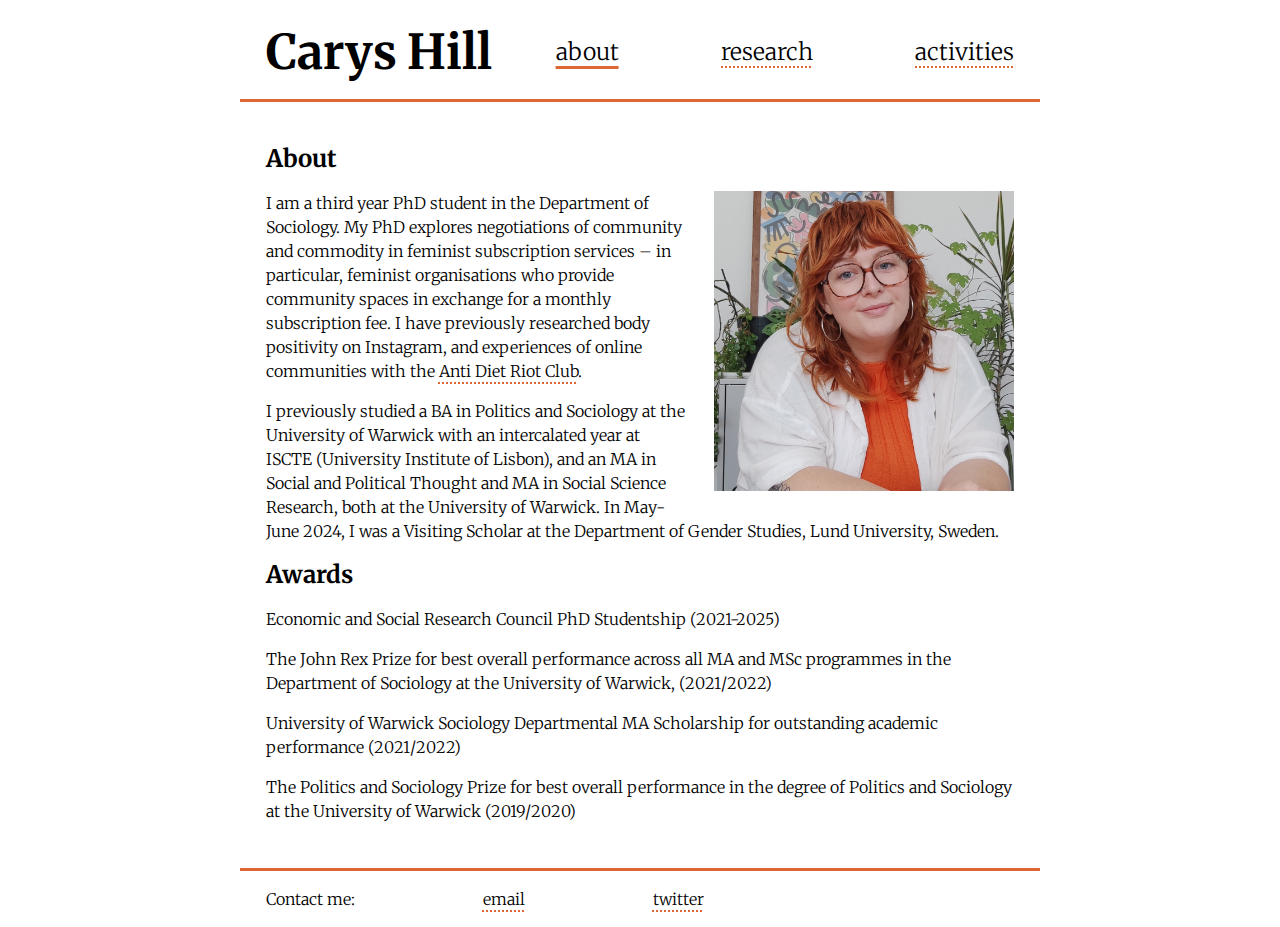
<file: index.html>
<!DOCTYPE html>
<html lang="en">

<head>
    <meta charset="UTF-8">
    <meta name="viewport" content="width=device-width, initial-scale=1.0">
    <link rel="stylesheet" href="./styles.css">
    <link rel="preconnect" href="https://fonts.googleapis.com">
    <link rel="preconnect" href="https://fonts.gstatic.com" crossorigin>
    <link
        href="https://fonts.googleapis.com/css2?family=Merriweather:ital,wght@0,300;0,400;0,700;0,900;1,300;1,400;1,700;1,900&display=swap"
        rel="stylesheet">
    <title>Carys Hill</title>
</head>

<body>
    <header>
        <div id="logo">
            <h1 class="title">Carys Hill</h1>
        </div>
        <nav id="links">
            <a href="./index.html"  class="navlink active">about</a>
            <a href="./research.html" class="navlink">research</a>
            <a href="./activities.html" class="navlink">activities</a>
        </nav>
    </header>
    <main>
        <section id="about">
            <h2>About</h2>
            <figure id="headshot">
                <img  src="assets/profile.jpg">
            </figure>
            <p>
                I am a third year PhD student in the Department of Sociology. My PhD explores negotiations of community
                and commodity in feminist subscription services &ndash; in particular, feminist organisations who provide community spaces in exchange for a monthly subscription fee. I have previously researched body positivity on Instagram, and experiences of online communities with the <a href="https://antidietriotclub.co.uk/" >Anti Diet Riot Club</a>.
            </p>
            <p>
                I previously studied a BA in Politics and Sociology at the University of Warwick with an intercalated year at ISCTE (University Institute of Lisbon), and an MA in Social and Political Thought and MA in Social Science Research, both at the University of Warwick. In May-June 2024, I was a Visiting Scholar at the Department of Gender Studies, Lund University, Sweden.
            </p>
        </section>
        <section id="awards">
            <h2>Awards</h2>
            <p>Economic and Social Research Council PhD Studentship (2021-2025)</p>
            <p>The John Rex Prize for best overall performance across all MA and MSc programmes in the Department of Sociology at the University of Warwick, (2021/2022)</p>
            <p>University of Warwick Sociology Departmental MA Scholarship for outstanding academic performance (2021/2022)</p>
            <p>The Politics and Sociology Prize for best overall performance in the degree of Politics and Sociology at the University of Warwick (2019/2020)</p>
        </section>
    </main>
    <footer>
        <span>Contact me:</span>
        <div class="social">
            <a href="mailto:c.hill.1@warwick.ac.uk">
                email
            </a>
        </div>
        <div class="social">
            <a href="https://x.com/carysshill">
                twitter
            </a>
        </div>
    </footer>
</body>

</html>
</file>
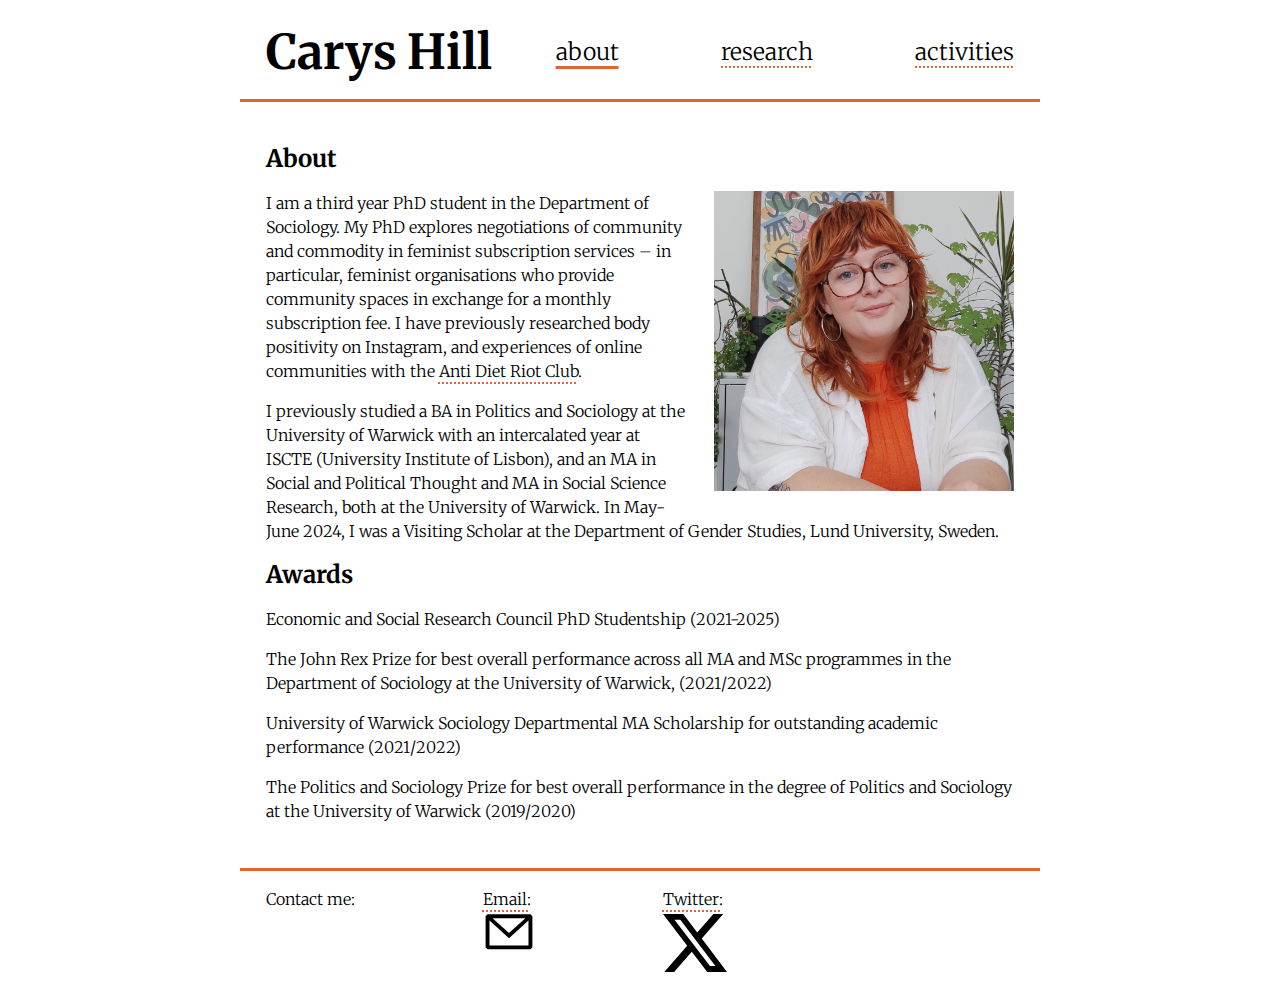
<file: about.html>
<!DOCTYPE html>
<html lang="en">

<head>
    <meta charset="UTF-8">
    <meta name="viewport" content="width=device-width, initial-scale=1.0">
    <link rel="stylesheet" href="./styles.css">
    <link rel="preconnect" href="https://fonts.googleapis.com">
    <link rel="preconnect" href="https://fonts.gstatic.com" crossorigin>
    <link
        href="https://fonts.googleapis.com/css2?family=Merriweather:ital,wght@0,300;0,400;0,700;0,900;1,300;1,400;1,700;1,900&display=swap"
        rel="stylesheet">
    <title>Carys Hill</title>
</head>

<body>
    <header>
        <div id="logo">
            <h1 class="title">Carys Hill</h1>
        </div>
        <nav id="links">
            <a href="./about.html"  class="navlink active">about</a>
            <a href="./research.html" class="navlink">research</a>
            <a href="./activities.html" class="navlink">activities</a>
        </nav>
    </header>
    <main>
        <section id="about">
            <h2>About</h2>
            <figure id="headshot">
                <img  src="assets/profile.jpg">
            </figure>
            <p>
                I am a third year PhD student in the Department of Sociology. My PhD explores negotiations of community
                and commodity in feminist subscription services &ndash; in particular, feminist organisations who provide community spaces in exchange for a monthly subscription fee. I have previously researched body positivity on Instagram, and experiences of online communities with the <a href="https://antidietriotclub.co.uk/" >Anti Diet Riot Club</a>.
            </p>
            <p>
                I previously studied a BA in Politics and Sociology at the University of Warwick with an intercalated year at ISCTE (University Institute of Lisbon), and an MA in Social and Political Thought and MA in Social Science Research, both at the University of Warwick. In May-June 2024, I was a Visiting Scholar at the Department of Gender Studies, Lund University, Sweden.
            </p>
        </section>
        <section id="awards">
            <h2>Awards</h2>
            <p>Economic and Social Research Council PhD Studentship (2021-2025)</p>
            <p>The John Rex Prize for best overall performance across all MA and MSc programmes in the Department of Sociology at the University of Warwick, (2021/2022)</p>
            <p>University of Warwick Sociology Departmental MA Scholarship for outstanding academic performance (2021/2022)</p>
            <p>The Politics and Sociology Prize for best overall performance in the degree of Politics and Sociology at the University of Warwick (2019/2020)</p>
        </section>
    </main>
    <footer>
        <span>Contact me:</span>
        <div class="social">
            <a href="mailto:c.hill.1@warwick.ac.uk">
                Email:
                <svg id="email-icon" class="icon" role="img" viewBox="2 4 20 16" xmlns="http://www.w3.org/2000/svg"> <path fill-rule="evenodd" fill="black" clip-rule="evenodd" d="M3.75 5.25L3 6V18L3.75 18.75H20.25L21 18V6L20.25 5.25H3.75ZM4.5 7.6955V17.25H19.5V7.69525L11.9999 14.5136L4.5 7.6955ZM18.3099 6.75H5.68986L11.9999 12.4864L18.3099 6.75Z"/>
                </svg>
            </a>
        </div>
        <div class="social">
            <a href="https://x.com/carysshill">
                Twitter:
                <svg id="twitter-icon" class="icon" role="img" viewBox="0 0 24 24" xmlns="http://www.w3.org/2000/svg"><title>X</title><path d="M18.901 1.153h3.68l-8.04 9.19L24 22.846h-7.406l-5.8-7.584-6.638 7.584H.474l8.6-9.83L0 1.154h7.594l5.243 6.932ZM17.61 20.644h2.039L6.486 3.24H4.298Z"/></svg>
            </a>
        </div>
    </footer>
</body>

</html>
</file>
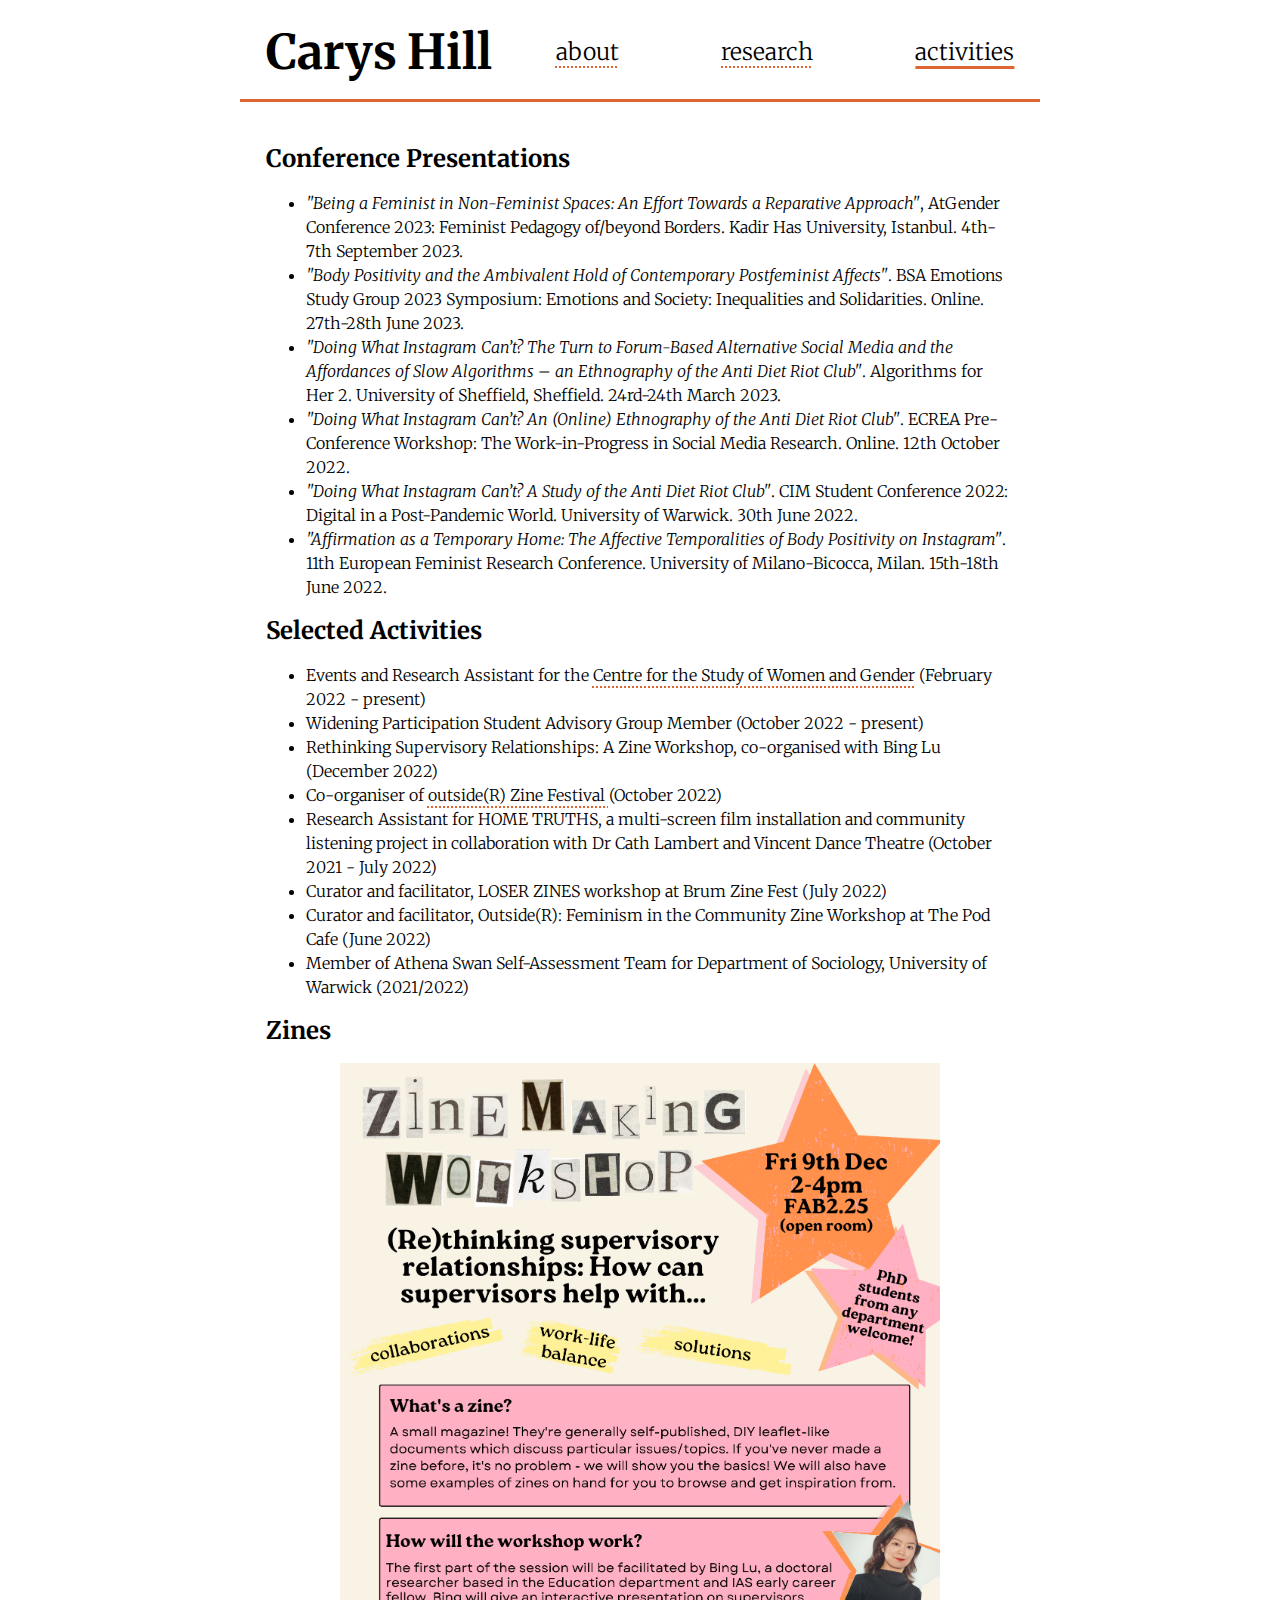
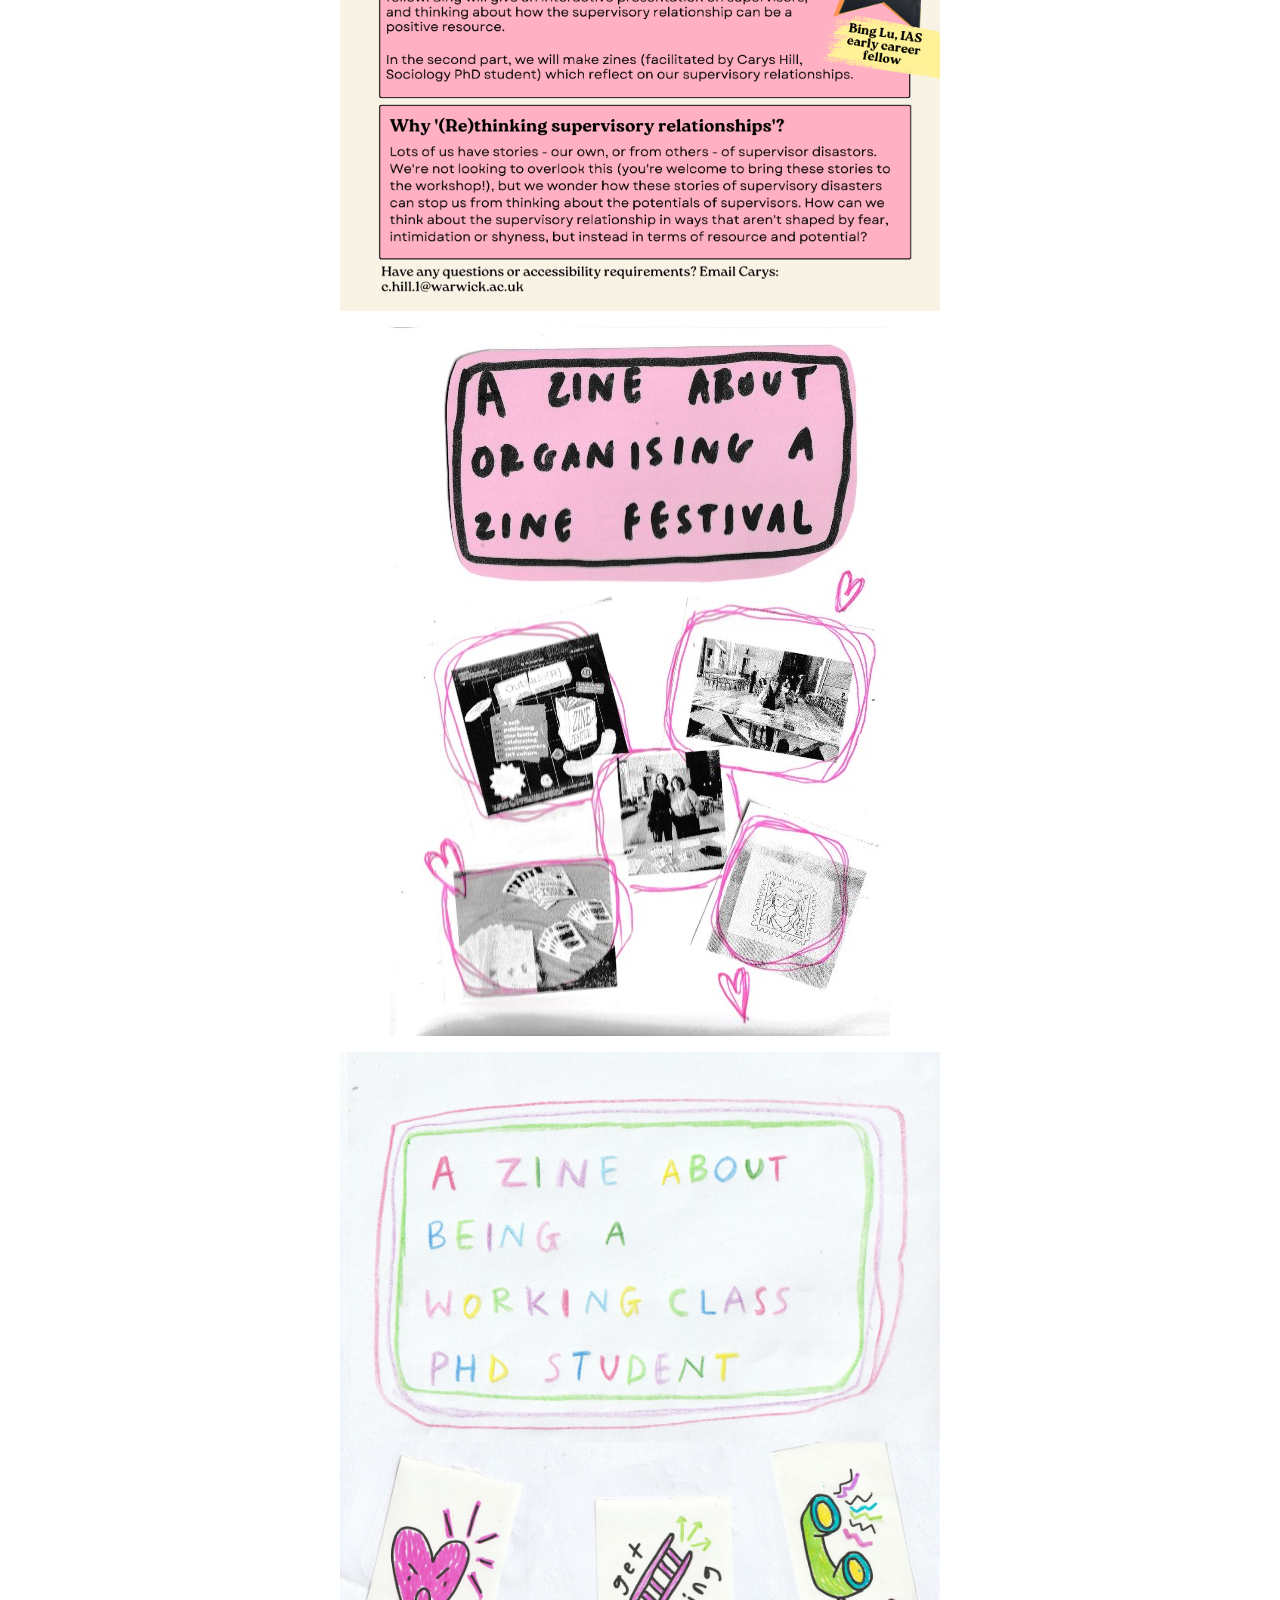
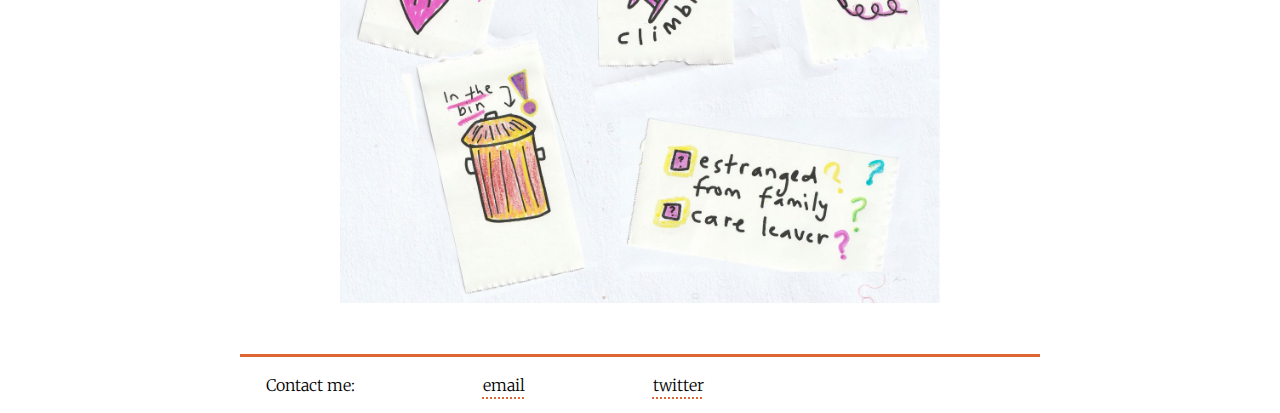
<file: activities.html>
<!DOCTYPE html>
<html lang="en">

<head>
    <meta charset="UTF-8">
    <meta name="viewport" content="width=device-width, initial-scale=1.0">
    <link rel="stylesheet" href="./styles.css">
    <link rel="preconnect" href="https://fonts.googleapis.com">
    <link rel="preconnect" href="https://fonts.gstatic.com" crossorigin>
    <link
        href="https://fonts.googleapis.com/css2?family=Merriweather:ital,wght@0,300;0,400;0,700;0,900;1,300;1,400;1,700;1,900&display=swap"
        rel="stylesheet">
    <title>Carys Hill</title>
</head>

<body>
    <header>
        <div id="logo">
            <h1 class="title">Carys Hill</h1>
        </div>
        <nav id="links">
            <a href="./index.html"  class="navlink">about</a>
            <a href="./research.html" class="navlink">research</a>
            <a href="./activities.html" class="navlink active">activities</a>
        </nav>
    </header>
    <main>
        <section id="conferences">
            <h2>Conference Presentations</h2>
            <ul>
                <li><em>"Being a Feminist in Non-Feminist Spaces: An Effort Towards a Reparative Approach"</em>, AtGender Conference 2023: Feminist Pedagogy of/beyond Borders. Kadir Has University, Istanbul. 4th-7th September 2023.</li>
                <li><em>"Body Positivity and the Ambivalent Hold of Contemporary Postfeminist Affects"</em>. BSA Emotions Study Group 2023 Symposium: Emotions and Society: Inequalities and Solidarities. Online. 27th-28th June 2023.</li>
                <li><em>"Doing What Instagram Can&rsquo;t? The Turn to Forum-Based Alternative Social Media and the Affordances of Slow Algorithms &ndash; an Ethnography of the Anti Diet Riot Club"</em>. Algorithms for Her 2. University of Sheffield, Sheffield. 24rd-24th March 2023.</li>
                <li><em>"Doing What Instagram Can&rsquo;t? An (Online) Ethnography of the Anti Diet Riot Club"</em>. ECREA Pre-Conference Workshop: The Work-in-Progress in Social Media Research. Online. 12th October 2022.</li>
                <li><em>"Doing What Instagram Can&rsquo;t? A Study of the Anti Diet Riot Club"</em>. CIM Student Conference 2022: Digital in a Post-Pandemic World. University of Warwick. 30th June 2022.</li>
                <li><em>"Affirmation as a Temporary Home: The Affective Temporalities of Body Positivity on Instagram"</em>. 11th European Feminist Research Conference. University of Milano-Bicocca, Milan. 15th-18th June 2022.</li>
            </ul>
        </section>
        <section id="activities">
            <h2>Selected Activities</h2>
            <ul>
                <li>Events and Research Assistant for the <a href="https://warwick.ac.uk/fac/soc/sociology/research/gender/">Centre for the Study of Women and Gender</a> (February 2022 - present)</li>
                <li>Widening Participation Student Advisory Group Member (October 2022 - present)</li>
                <li>Rethinking Supervisory Relationships: A Zine Workshop, co-organised with Bing Lu (December 2022)</li>
                <li>Co-organiser of <a href="https://warwick.ac.uk/fac/cross_fac/iatl/sharing-practice/all-project-support/carys-hill-2023">outside(R) Zine Festival </a>(October 2022)</li>
                <li>Research Assistant for HOME TRUTHS, a multi-screen film installation and community listening project in collaboration with Dr Cath Lambert and Vincent Dance Theatre (October 2021 - July 2022)</li>
                <li>Curator and facilitator, LOSER ZINES workshop at Brum Zine Fest (July 2022)</li>
                <li>Curator and facilitator, Outside(R): Feminism in the Community Zine Workshop at The Pod Cafe (June 2022) </li>
                <li>Member of Athena Swan Self-Assessment Team for Department of Sociology, University of Warwick (2021/2022) </li>
            </ul>
        </section>
        <section id="zines">
            <h2>Zines</h2>
            <div id="zine-container">
                <figure>
                    <img src="./assets/zine_making_workshop.png" alt="Flyer for a zine-making workshop">
                </figure>
                <figure>
                    <img src="./assets/zine_festival.jpg" alt="Zine about organising a zine festival">
                </figure>
                <figure>
                    <img src="./assets/zine_working_class_phd.jpg" alt="Zine about being a working-class PHD student">
                </figure>
            </div>
        </section>
    </main>
    <footer>
        <span>Contact me:</span>
        <div class="social">
            <a href="mailto:c.hill.1@warwick.ac.uk">
                email
            </a>
        </div>
        <div class="social">
            <a href="https://x.com/carysshill">
                twitter
            </a>
        </div>
    </footer>
</body>

</html>
</file>
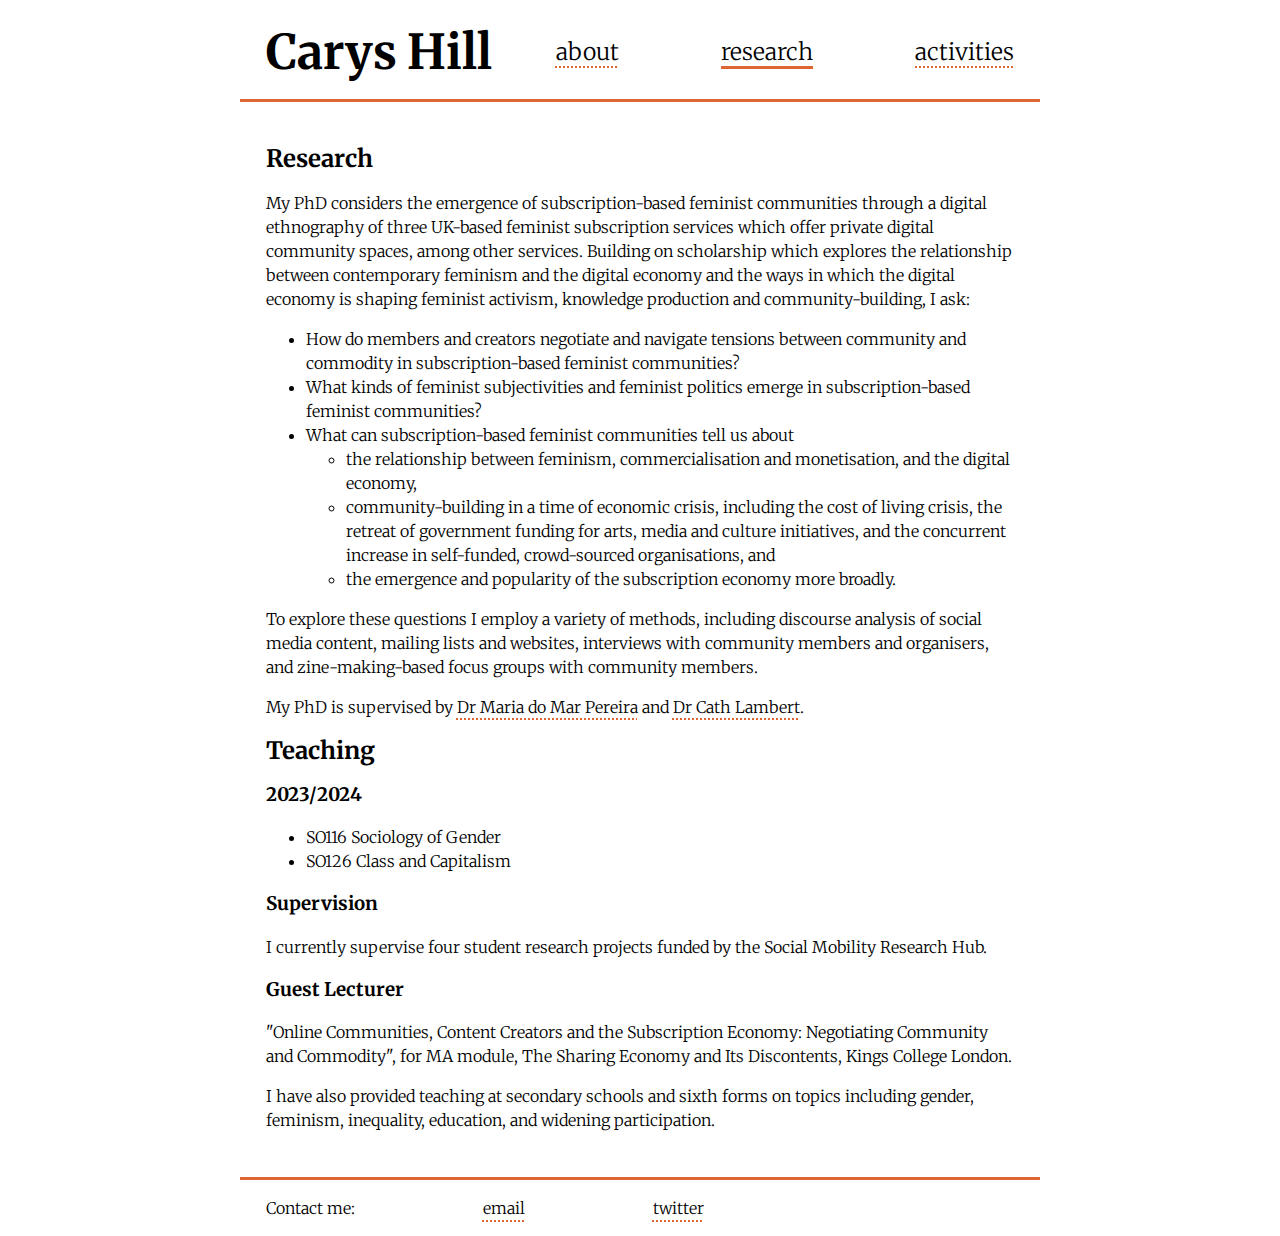
<file: research.html>
<!DOCTYPE html>
<html lang="en">

<head>
    <meta charset="UTF-8">
    <meta name="viewport" content="width=device-width, initial-scale=1.0">
    <link rel="stylesheet" href="./styles.css">
    <link rel="preconnect" href="https://fonts.googleapis.com">
    <link rel="preconnect" href="https://fonts.gstatic.com" crossorigin>
    <link
        href="https://fonts.googleapis.com/css2?family=Merriweather:ital,wght@0,300;0,400;0,700;0,900;1,300;1,400;1,700;1,900&display=swap"
        rel="stylesheet">
    <title>Carys Hill</title>
</head>

<body>
    <header>
        <div id="logo">
            <h1 class="title">Carys Hill</h1>
        </div>
        <nav id="links">
            <a href="./index.html"  class="navlink">about</a>
            <a href="./research.html" class="navlink active">research</a>
            <a href="./activities.html" class="navlink">activities</a>
        </nav>
    </header>
    <main>
        <section id="research">
            <h2>Research</h2>
            <p>
                My PhD considers the emergence of subscription-based feminist communities through a digital ethnography of three UK-based feminist subscription services which offer private digital community spaces, among other services.  Building on scholarship which explores the relationship between contemporary feminism and the digital economy and the ways in which the digital economy is shaping feminist activism, knowledge production and community-building, I ask:
            </p>
            <ul>
                <li>How do members and creators negotiate and navigate tensions between community and commodity in subscription-based feminist communities?</li>
                <li>What kinds of feminist subjectivities and feminist politics emerge in subscription-based feminist communities?</li>
                <li>What can subscription-based feminist communities tell us about
                    <ul>
                        <li>
                            the relationship between feminism, commercialisation and monetisation, and the digital economy,
                        </li>
                        <li>
                            community-building in a time of economic crisis, including the cost of living crisis, the retreat of government funding for arts, media and culture initiatives, and the concurrent increase in self-funded, crowd-sourced organisations, and 
                        </li> 
                        <li>
                            the emergence and popularity of the subscription economy more broadly.
                        </li>
                    </ul>
                </li>
            </ul>
            <p>To explore these questions I employ a variety of methods, including discourse analysis of social media content, mailing lists and websites, interviews with community members and organisers, and zine-making-based focus groups with community members.</p>
            <p>
                My PhD is supervised by <a href="https://warwick.ac.uk/fac/soc/sociology/staff/mariadomarpereira/" >Dr Maria do Mar Pereira</a> and <a href="https://warwick.ac.uk/fac/soc/sociology/staff/clambert/">Dr Cath Lambert</a>.
            </p>

            <h2>Teaching </h2>
            <h3>2023/2024</h3>
            <ul>
                <li>SO116 Sociology of Gender</li>
                <li>SO126 Class and Capitalism</li>
            </ul>

            <h3>Supervision</h3>
            <p>I currently supervise four student research projects funded by the Social Mobility Research Hub.</p>

            <h3>Guest Lecturer</h3>
            <p>"Online Communities, Content Creators and the Subscription Economy: Negotiating Community and Commodity", for MA module, The Sharing Economy and Its Discontents, Kings College London.</p>
            <p>I have also provided teaching at secondary schools and sixth forms on topics including gender, feminism, inequality, education, and widening participation.</p>
        </section>
    </main>
    <footer>
        <span>Contact me:</span>
        <div class="social">
            <a href="mailto:c.hill.1@warwick.ac.uk">
                email
            </a>
        </div>
        <div class="social">
            <a href="https://x.com/carysshill">
                twitter
            </a>
        </div>
    </footer>
</body>

</html>
</file>
<file: styles.css>
:root {
  /* Set a theme for the page! */
  --theme-colour: #d63;
}

body {
  /* Font for the whole page  */
  font-family: "Merriweather", serif;
  font-weight: 300;

  /* Space out the lines of text  */
  line-height: 150%;

  /* Change where the main content is positioned: */
  /* Take up most of the screen width on smaller screens... */
  width: 94vw;
  /* ...but cap it so it's not too wide on bigger ones. */
  max-width: 800px;

  /* Centre the content on the page */
  margin: auto;
}

header {
  /* Make the links wrap underneath the title on small screens */
  display: flex;
  flex-wrap: wrap;

  /* Thick underline in the theme colour */
  border-bottom: solid 3px var(--theme-colour);

  /* Space everything out nicely */
  row-gap: 1.4rem;
  column-gap: 4rem;
  margin-block: 1rem 5vh;

  /* make the links look even after considering the underlines */
  padding: calc(1rem + 8px) 2vw;
}

main {
  /* Add some padding to the main body of the page */
  padding: 0 2vw;
}

.title {
  /* Make the title large and in line with the rest of the header */
  display: inline;
  font-size: 3rem;
}

#links {
  /* Wrap the navigation links if there are too many or the screen is small */
  display: flex;
  flex-wrap: wrap;

  /* Make the links larger than normal text */
  font-size: 1.45rem;

  /* Make the links spread out over the available space */
  flex-grow: 1;
  justify-content: space-between;

  /* Spread out rows of links so they don't overlap */
  row-gap: 2vh;
}

a {
  /* Remove the standard blue for links */
  color: black;

  /* Dotted orange underline for all links on the page */
  text-decoration: underline 2px dotted var(--theme-colour);
  text-underline-offset: 6px;
}

a:focus,
a:hover {
  /* Light orange background on links when mousing over or tabbing through */
  background-color: var(--theme-colour);
  filter: brightness(200%);
}

.navlink.active {
  /* Underline the link (with a solid line) for the current page in the navbar */
  text-decoration: underline 3px solid var(--theme-colour);
}

h2 {
  /* Make subheadings bold */
  font-weight: 700;
}

figure img {
  /* Shrink images to the size of the container they're in */
  width: 100%;
}

#headshot {
  /* Make the headshot take up up to half of the page, but cap so it isn't ever massive */
  max-width: 300px;
  width: 50%;

  /* Make it sit on the right instead of below*/
  float: right;

  /* Space it out from the text a bit */
  margin: 0 0 1vh 2vw;
}

#zine-container {
  /* Set the zines to display one on top of the other... */
  display: flex;
  flex-direction: column;

  /* ...centred... */
  align-items: center;

  /* ...with a gap between them. */
  gap: 10px;
}

#zines figure {
  /* Cap the size of the zines at 90% of the page or 600px, whichever is smaller. */
  max-width: min(600px, 90vw);
  margin: 0;
}

footer {
  /* Add a border at the top to match the header */
  border-top: solid 3px var(--theme-colour);

  /* Add space around to match the header's padding (mostly) */
  padding: 1rem 2vw;
  margin-top: 5vh;

  /* Space out the contents (contact box) */
  display: flex;
  justify-content: flex-start;
  gap: 10vw;
}
</file>
